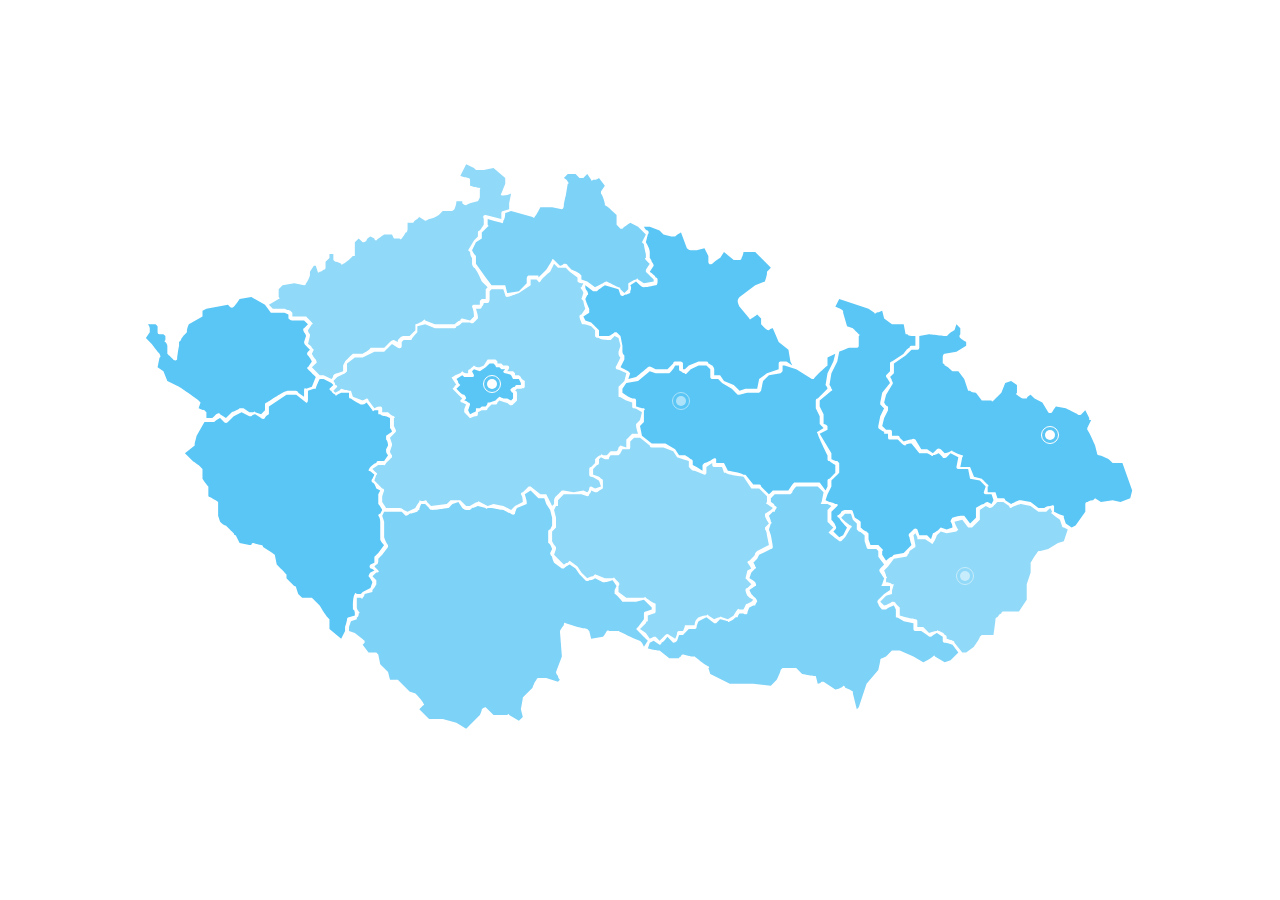
<file: index.html>
<!DOCTYPE html>
<html>
	<head>		
		<meta charset="utf-8">
		<title>CEZET Map</title>
		<link rel="shortcut icon" href="/favicon.ico" type="image/x-icon" />
		<link rel="shortcut icon" href="/favicon.png" />
		<link rel="stylesheet" href="cezetmap.css" />
		<link rel="stylesheet" href="cezetmap.custom.demo.css" />
	</head>

<body>

	<div class="cezetmap">
		<ul class="kraje">
			<li class="kraj zlinsky">a</li>
			<li class="kraj moravskoslezsky">b</li>
			<li class="kraj jihomoravsky">c</li>
			<li class="kraj olomoucky">d</li>
			<li class="kraj vysocina">e</li>
			<li class="kraj pardubicky">f</li>
			<li class="kraj kralovehradecky">g</li>
			<li class="kraj jihocesky">h</li>
			<li class="kraj hlavni-mesto-praha">i</li>
			<li class="kraj stredocesky">j</li>
			<li class="kraj liberecky">k</li>
			<li class="kraj plzensky">l</li>
			<li class="kraj ustecky">m</li>
			<li class="kraj karlovarsky">n</li>		
		</ul>

		<ul class="mesta">
			<li class="mesto praha ">Praha</li>
			<li class="mesto ostrava">Ostrava</li>			
			<li class="mesto zlin animate">Zlín</li>			
			<li class="mesto pardubice animate">Pardubice</li>
		</ul>
	</div>

</body>
</html>
</file>
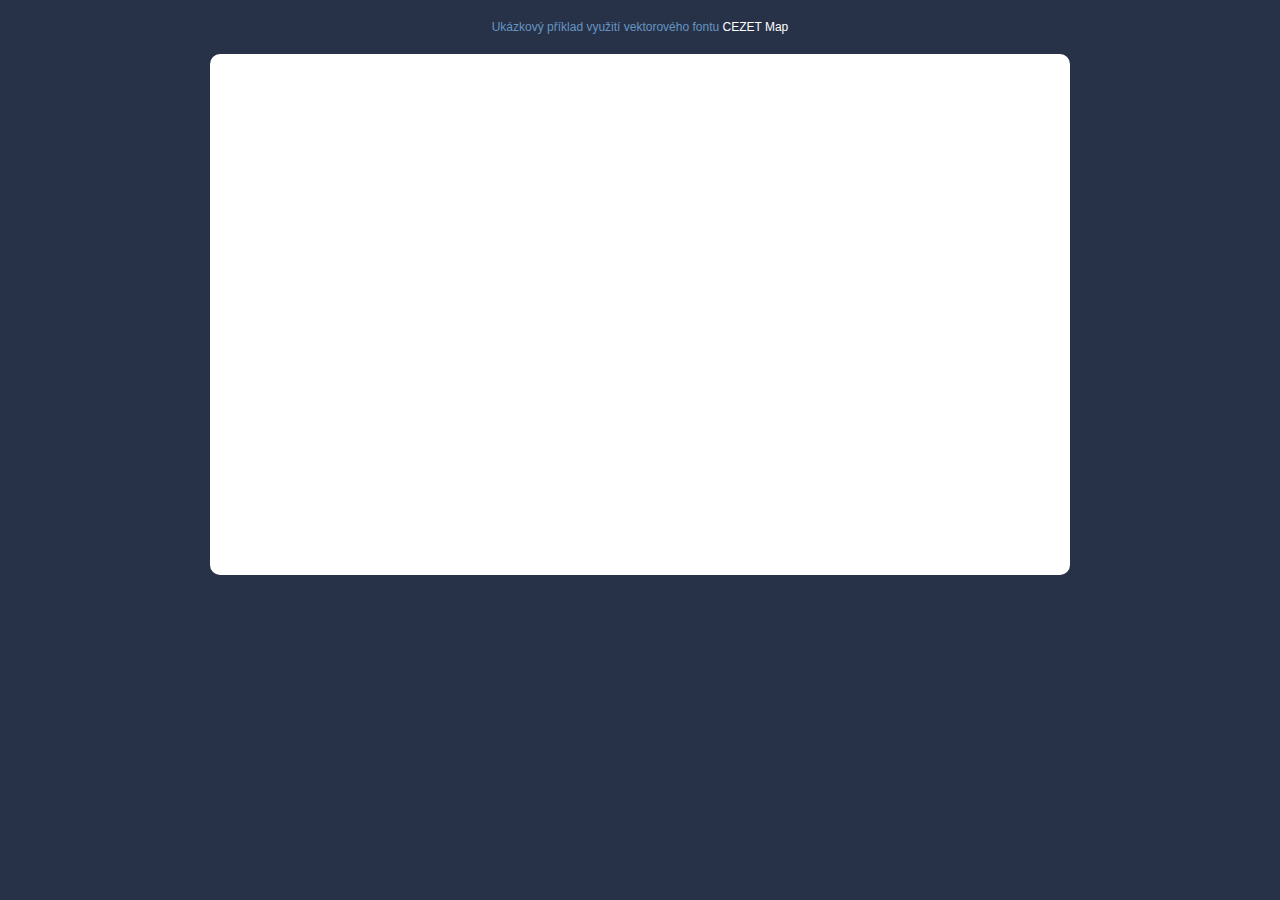
<file: demo/simple/index.html>
<!DOCTYPE html>
<html>
	<head>		
		<meta charset="utf-8">
		<title>CEZET Map | Ukázka použití</title>
		<link rel="shortcut icon" href="/favicon.ico" type="image/x-icon" />
		<link rel="shortcut icon" href="/favicon.png" />

		<link rel="stylesheet" href="../../css/cezetmap.css" />
		<link rel="stylesheet" href="../../css/cezetmap.custom.css" />
		<link rel="stylesheet" href="../cezetmap.custom.demo.css" />
	</head>

<body>

	<div class="project_info">
		<p>Ukázkový příklad využití vektorového fontu <a href="/">CEZET Map</a></p>
	</div>

	<div class="cezetmap_area">
		<div class="cezetmap">
			<ul class="kraje">
				<li class="kraj zlinsky"><a href="?kraj=zlinsky" title="Zlínský kraj">Zlínský kraj</a></li>
				<li class="kraj moravskoslezsky"><a href="?kraj=moravskoslezsky" title="Moravskoslezský kraj">Moravskoslezský kraj</a></li>
				<li class="kraj jihomoravsky"><a href="?kraj=jihomoravsky" title="Jihomoravský kraj">Jihomoravský kraj</a></li>
				<li class="kraj olomoucky"><a href="?kraj=olomoucky" title="Olomoucký kraj">Olomoucký kraj</a></li>
				<li class="kraj vysocina"><a href="?kraj=vysocina" title="Vysočina">Vysočina</a></li>
				<li class="kraj pardubicky"><a href="?kraj=pardubicky" title="Pardubický kraj">Pardubický kraj</a></li>
				<li class="kraj kralovehradecky"><a href="?kraj=kralovehradecky" title="Královehradecký kraj">Královehradecký kraj</a></li>
				<li class="kraj jihocesky"><a href="?kraj=jihocesky" title="Jihočeský kraj">Jihočeský kraj</a></li>
				<li class="kraj hlavni-mesto-praha"><a href="?kraj=praha" title="Hlavní město Praha">Hlavní město Praha</a></li>
				<li class="kraj stredocesky"><a href="?kraj=stredocesky" title="Středočeský kraj">Středočeský kraj</a></li>
				<li class="kraj liberecky"><a href="?kraj=liberecky" title="Liberecký kraj">Liberecký kraj</a></li>
				<li class="kraj plzensky"><a href="?kraj=plzensky" title="Plzeňský kraj">Plzeňský kraj</a></li>
				<li class="kraj ustecky"><a href="?kraj=ustecky" title="Ústecký kraj">Ústecký kraj</a></li>
				<li class="kraj karlovarsky"><a href="?kraj=karlovarsky" title="Karlovarský kraj">Karlovarský kraj</a></li>		
			</ul>

			<ul class="mesta">
				<li class="mesto praha"><a href="?mesto=praha">Praha</a></li>
				<li class="mesto brno"><a href="?mesto=brno">Brno</a></li>
				<li class="mesto ostrava"><a href="?mesto=ostrava">Ostrava</a></li>
				<li class="mesto plzen">Plzeň</li>
				<li class="mesto liberec">Liberec</li>
				<li class="mesto olomouc">Olomouc</li>
				<li class="mesto usti-nad-labem">Ústí nad Labem</li>
				<li class="mesto hradec-kralove">Hradec Králové</li>
				<li class="mesto ceske-budejovice">České Budějovice</li>
				<li class="mesto pardubice">Pardubice</li>
				<li class="mesto havirov">Havířov</li>
				<li class="mesto zlin">Zlín</li>
				<li class="mesto kladno">Kladno</li>
				<li class="mesto most">Most</li>
				<li class="mesto karvina">Karviná</li>
				<li class="mesto opava">Opava</li>
				<li class="mesto frydek-mistek">Frýdek - Místek</li>
				<li class="mesto karlovy-vary">Karlovy Vary</li>
				<li class="mesto jihlava">Jihlava</li>
				<li class="mesto teplice">Teplice</li>
				<li class="mesto decin">Děčín</li>
				<li class="mesto chomutov">Chomutov</li>
				<li class="mesto prerov">Přerov</li>
				<li class="mesto jablonec-nad-nisou">Jablonec nad Nisou</li>
				<li class="mesto mlada-boleslav">Mladá Boleslav</li>
				<li class="mesto prostejov">Prostějov</li>
				<li class="mesto trebic">Třebíč</li>
				<li class="mesto ceska-lipa">Česká lípa</li>
				<li class="mesto trinec">Třinec</li>
				<li class="mesto tabor">Tábor</li>
				<li class="mesto znojmo">Znojmo</li>
				<li class="mesto bruntal">Bruntál</li>
				<li class="mesto vsetin">Vsetín</li>
				<li class="mesto valasske-mezirici">Valašské Meziříčí</li>
				<li class="mesto uherske-hradiste">Uherské Hradiště</li>
				<li class="mesto uhersky-brod">Uherský Brod</li>
				<li class="mesto kromeriz">Kroměříž</li>
				<li class="mesto hranice">Hranice</li>
				<li class="mesto sumperk">Šumperk</li>
				<li class="mesto zabreh-na-morave">Zábřeh na Moravě</li>
				<li class="mesto mohelnice">Mohelnice</li>
				<li class="mesto krnov">Krnov</li>
				<li class="mesto kyjov">Kyjov</li>
				<li class="mesto hodonin">Hodonín</li>
				<li class="mesto bucovice">Bučovice</li>
				<li class="mesto vyskov">Výškov</li>
				<li class="mesto blansko">Blansko</li>
				<li class="mesto boskovice">Boskovice</li>
				<li class="mesto hustopece">Hustopeče</li>
				<li class="mesto ivancice">Ivančice</li>
				<li class="mesto svitavy">Svitavy</li>
				<li class="mesto ceska-trebova">Česká Třebová</li>
				<li class="mesto usti-nad-orlici">Ústí nad Orlicí</li>
				<li class="mesto vysoke-myto">Vysoké Mýto</li>
				<li class="mesto hlinsko">Hlinsko</li>
				<li class="mesto chrudim">Chrudim</li>
				<li class="mesto novy-jicin">Nový Jičín</li>
				<li class="mesto as">Aš</li>
				<li class="mesto cheb">Cheb</li>
				<li class="mesto sokolov">Sokolov</li>
				<li class="mesto ostrov">Ostrov</li>
				<li class="mesto marianske-lazne">Mariánské lázně</li>
				<li class="mesto tachov">Tachov</li>
				<li class="mesto domazlice">Domažlice</li>
				<li class="mesto klatovy">Klatovy</li>
				<li class="mesto susice">Sušice</li>
				<li class="mesto spalene-porici">Spálené poříčí</li>
				<li class="mesto rokycany">Rokycany</li>
				<li class="mesto vimperk">Vimperk</li>
				<li class="mesto prachatice">Prachatice</li>
				<li class="mesto cesky-krumlov">Český Krumlov</li>
				<li class="mesto trebon">Třeboň</li>
				<li class="mesto jindrichuv-hradec">Jindřichův Hradec</li>
				<li class="mesto sobeslav">Soběslav</li>
				<li class="mesto vodnany">Vodňany</li>
				<li class="mesto strakonice">Strakonice</li>
				<li class="mesto pisek">Písek</li>
				<li class="mesto blatna">Blatná</li>
				<li class="mesto dacice">Dačice</li>
				<li class="mesto moravske-budejovice">Moravské Budějovice</li>
				<li class="mesto telc">Telč</li>
				<li class="mesto trest">Trest</li>
				<li class="mesto velke-mezirici">Velké Meziříčí</li>
				<li class="mesto nove-mesto-na-morave">Nové Město na Moravě</li>
				<li class="mesto pelhrimov">Pelhřimov</li>
				<li class="mesto humpolec">Humpolec</li>
				<li class="mesto havlickuv-brod">Havlíčkův Brod</li>
				<li class="mesto chotebor">Chotěboř</li>
				<li class="mesto pribram">Příbram</li>
				<li class="mesto benesov">Benešov</li>
				<li class="mesto kutna-hora">Kutná Hora</li>
				<li class="mesto caslav">Čáslav</li>
				<li class="mesto kolin">Kolín</li>
				<li class="mesto podebrady">Poděbrady</li>
				<li class="mesto nymburk">Nymburk</li>
				<li class="mesto neratovice">Neratovice</li>
				<li class="mesto melnik">Mělník</li>
				<li class="mesto slany">Slaný</li>
				<li class="mesto rakovnik">Rakovník</li>
				<li class="mesto beroun">Beroun</li>
				<li class="mesto kadan">Kadaň</li>
				<li class="mesto zatec">Žatec</li>
				<li class="mesto louny">Louny</li>
				<li class="mesto jirkov">Jirkov</li>
				<li class="mesto litomerice">Litoměřice</li>
				<li class="mesto rumburk">Rumburk</li>
				<li class="mesto novy-bor">Nový bor</li>
				<li class="mesto turnov">Turnov</li>
				<li class="mesto jicin">Jičín</li>
				<li class="mesto nachod">Náchod</li>
				<li class="mesto trutnov">Trutnov</li>
			</ul>
		</div>	<!-- /cezetmap -->
	</div>	<!-- /cezetmap_area -->

	<script src="//ajax.googleapis.com/ajax/libs/jquery/1.9.0/jquery.min.js"></script>
	<script>window.jQuery || document.write('<script src="../../js/jquery-1.9.1.min.js"><\/script>')</script>
	<!--[if lt IE 8]> <script src="http://ie7-js.googlecode.com/svn/version/2.1(beta4)/IE8.js"></script> <![endif]-->
	<script src="../../js/cezetmap.js"></script>


</body>
</html>
</file>
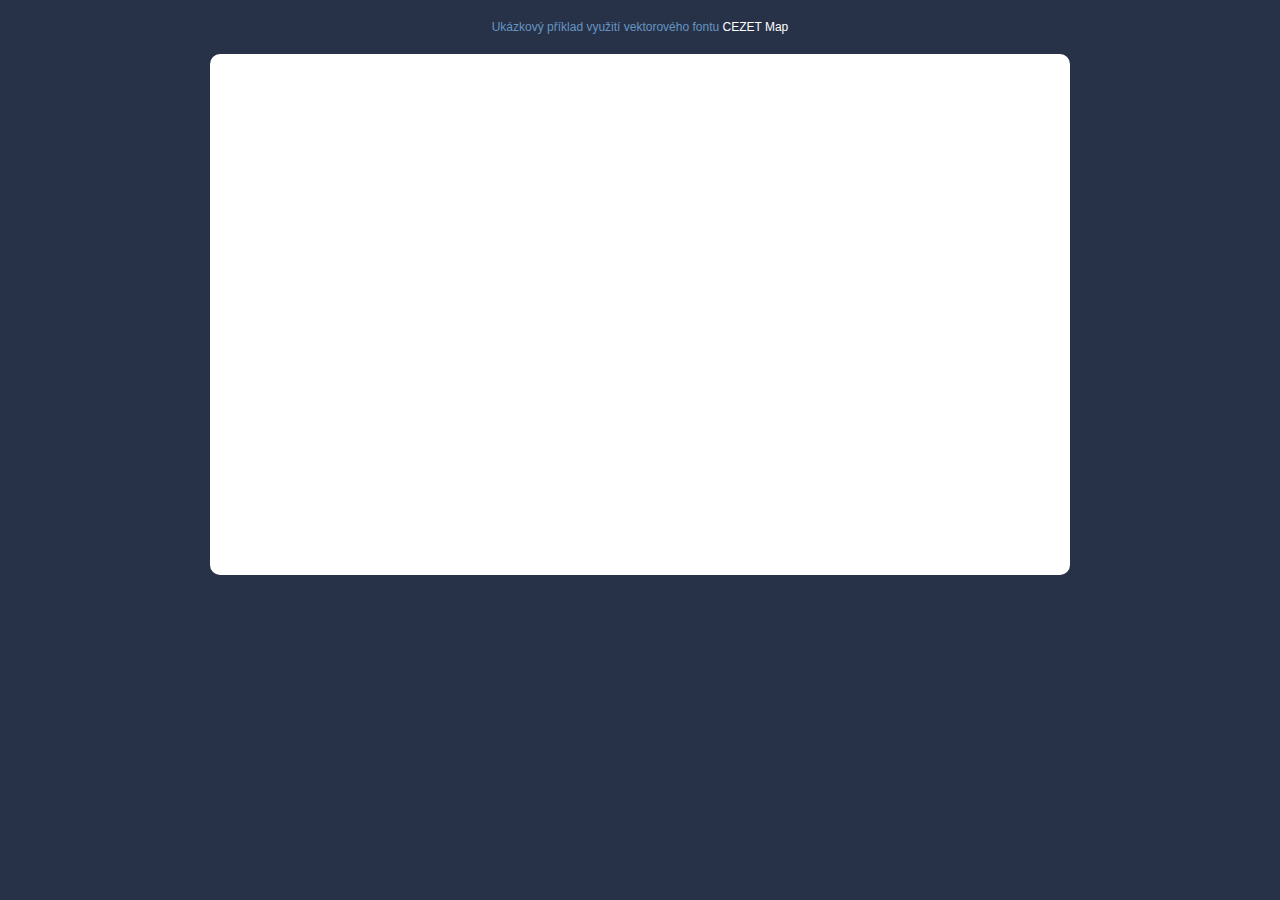
<file: demo/volby/index.html>
<!DOCTYPE html>
<html>
	<head>		
		<meta charset="utf-8">
		<title>CEZET Map | Ukázka použití</title>
		<link rel="shortcut icon" href="/favicon.ico" type="image/x-icon" />
		<link rel="shortcut icon" href="/favicon.png" />

		<link rel="stylesheet" href="../../css/cezetmap.css" />
		<link rel="stylesheet" href="../../css/cezetmap.custom.css" />
		<link rel="stylesheet" href="cezetmap.custom.volby.css" />
	</head>

<body>

	<div class="project_info">
		<p>Ukázkový příklad využití vektorového fontu <a href="/">CEZET Map</a></p>
	</div>

	<div class="cezetmap_area">
		<div class="cezetmap">
			<ul class="kraje">
				<li class="kraj volby_milos zlinsky"><a href="?kraj=zlinsky" title="Zlínský kraj">Zlínský kraj</a></li>
				<li class="kraj volby_milos moravskoslezsky"><a href="?kraj=moravskoslezsky" title="Moravskoslezský kraj">Moravskoslezský kraj</a></li>
				<li class="kraj volby_milos jihomoravsky"><a href="?kraj=jihomoravsky" title="Jihomoravský kraj">Jihomoravský kraj</a></li>
				<li class="kraj volby_milos olomoucky"><a href="?kraj=olomoucky" title="Olomoucký kraj">Olomoucký kraj</a></li>
				<li class="kraj volby_milos vysocina"><a href="?kraj=vysocina" title="Vysočina">Vysočina</a></li>
				<li class="kraj volby_milos pardubicky"><a href="?kraj=pardubicky" title="Pardubický kraj">Pardubický kraj</a></li>
				<li class="kraj volby_milos kralovehradecky"><a href="?kraj=kralovehradecky" title="Královehradecký kraj">Královehradecký kraj</a></li>
				<li class="kraj volby_milos jihocesky"><a href="?kraj=jihocesky" title="Jihočeský kraj">Jihočeský kraj</a></li>
				<li class="kraj volby_karel hlavni-mesto-praha"><a href="?kraj=praha" title="Hlavní město Praha">Hlavní město Praha</a></li>
				<li class="kraj volby_milos stredocesky"><a href="?kraj=stredocesky" title="Středočeský kraj">Středočeský kraj</a></li>
				<li class="kraj volby_milos liberecky"><a href="?kraj=liberecky" title="Liberecký kraj">Liberecký kraj</a></li>
				<li class="kraj volby_milos plzensky"><a href="?kraj=plzensky" title="Plzeňský kraj">Plzeňský kraj</a></li>
				<li class="kraj volby_milos ustecky"><a href="?kraj=ustecky" title="Ústecký kraj">Ústecký kraj</a></li>
				<li class="kraj volby_milos karlovarsky"><a href="?kraj=karlovarsky" title="Karlovarský kraj">Karlovarský kraj</a></li>		
			</ul>

			<ul class="mesta">
				<li class="mesto praha"><a href="?mesto=praha">Karel Schwarzenberg (66,01 %)</a></li>
				<li class="mesto brno"><a href="?mesto=brno">Miloš Zeman (57,36 %)</a></li>
				<li class="mesto ostrava"><a href="?mesto=ostrava">Miloš Zeman	 (67,25 %)</a></li>
				<li class="mesto plzen">Miloš Zeman	 (54,36 %)</li>
				<li class="mesto liberec">Miloš Zeman (50,23 %)</li>
				<li class="mesto olomouc">Miloš Zeman (63,26 %)</li>
				<li class="mesto usti-nad-labem">Miloš Zeman (61,86 %)</li>
				<li class="mesto hradec-kralove">Miloš Zeman (51,27 %)</li>
				<li class="mesto ceske-budejovice">Miloš Zeman (52,66 %)</li>
				<li class="mesto pardubice">Miloš Zeman (57,21 %)</li>
				<li class="mesto zlin">Miloš Zeman (58,46 %)</li>
				<li class="mesto karlovy-vary">Miloš Zeman	(55,96 %)</li>
				<li class="mesto jihlava">Miloš Zeman (64,13 %)</li>
			</ul>
		</div>	<!-- /cezetmap -->
	</div>	<!-- /cezetmap_area -->

	<script src="//ajax.googleapis.com/ajax/libs/jquery/1.9.0/jquery.min.js"></script>
	<script>window.jQuery || document.write('<script src="../../js/jquery-1.9.1.min.js"><\/script>')</script>
	<!--[if lt IE 8]> <script src="http://ie7-js.googlecode.com/svn/version/2.1(beta4)/IE8.js"></script> <![endif]-->
	<script src="../../js/cezetmap.js"></script>



</body>
</html>
</file>
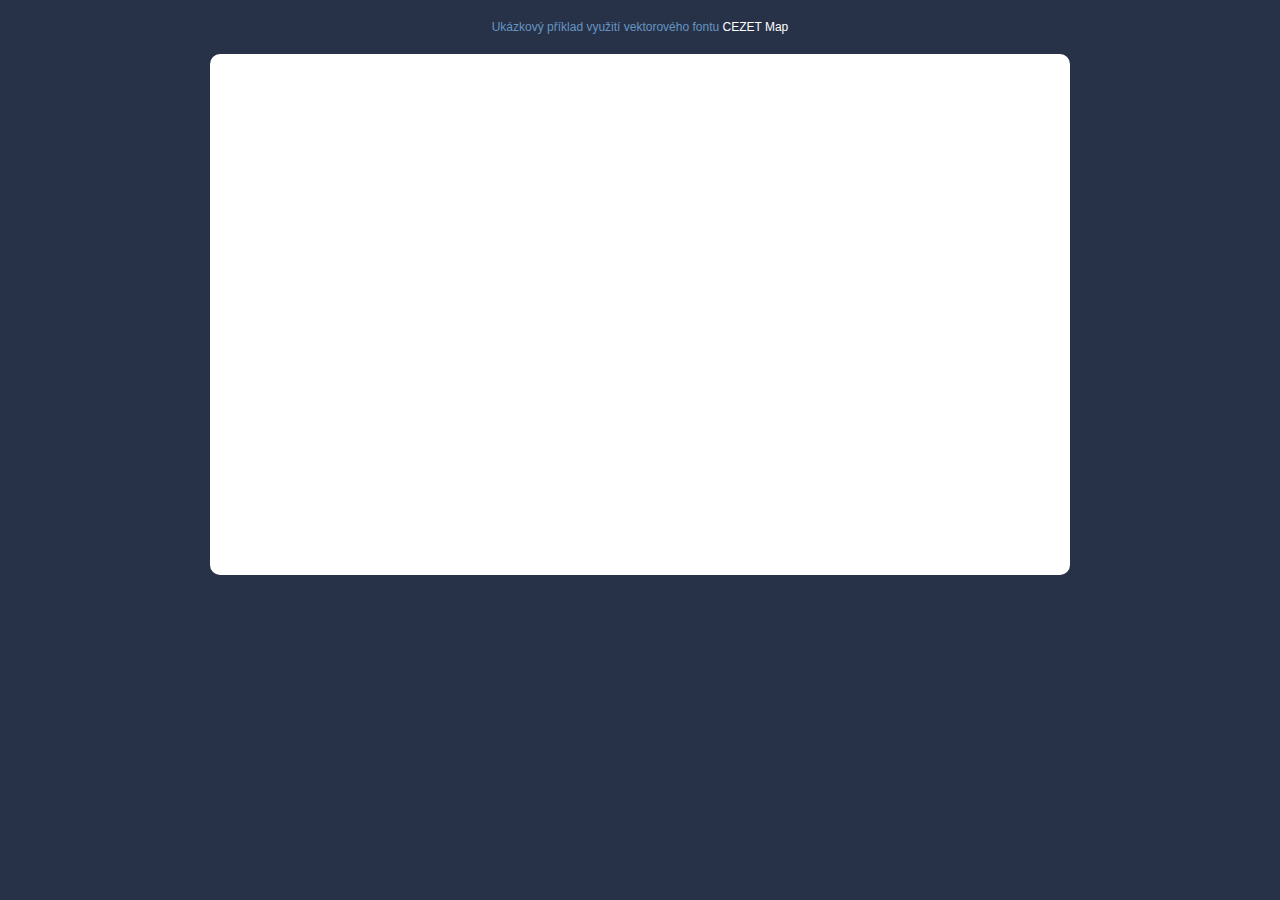
<file: demo/simple-demo.html>
<!DOCTYPE html>
<html>
	<head>		
		<meta charset="utf-8">
		<title>CEZET Map | Ukázka použití</title>
		<link rel="shortcut icon" href="/favicon.ico" type="image/x-icon" />
		<link rel="shortcut icon" href="/favicon.png" />

		<link rel="stylesheet" href="../css/cezetmap.css" />
		<link rel="stylesheet" href="../css/cezetmap.custom.css" />
		<link rel="stylesheet" href="cezetmap.custom.demo.css" />
	</head>

<body>

	<div class="project_info">
		<p>Ukázkový příklad využití vektorového fontu <a href="/">CEZET Map</a></p>
	</div>

	<div class="cezetmap_area">
		<div class="cezetmap">
			<ul class="kraje">
				<li class="kraj zlinsky"><a href="?kraj=zlinsky" title="Zlínský kraj">Zlínský kraj</a></li>
				<li class="kraj moravskoslezsky"><a href="?kraj=moravskoslezsky" title="Moravskoslezský kraj">Moravskoslezský kraj</a></li>
				<li class="kraj jihomoravsky"><a href="?kraj=jihomoravsky" title="Jihomoravský kraj">Jihomoravský kraj</a></li>
				<li class="kraj olomoucky"><a href="?kraj=olomoucky" title="Olomoucký kraj">Olomoucký kraj</a></li>
				<li class="kraj vysocina"><a href="?kraj=vysocina" title="Vysočina">Vysočina</a></li>
				<li class="kraj pardubicky"><a href="?kraj=pardubicky" title="Pardubický kraj">Pardubický kraj</a></li>
				<li class="kraj kralovehradecky"><a href="?kraj=kralovehradecky" title="Královehradecký kraj">Královehradecký kraj</a></li>
				<li class="kraj jihocesky"><a href="?kraj=jihocesky" title="Jihočeský kraj">Jihočeský kraj</a></li>
				<li class="kraj hlavni-mesto-praha"><a href="?kraj=praha" title="Hlavní město Praha">Hlavní město Praha</a></li>
				<li class="kraj stredocesky"><a href="?kraj=stredocesky" title="Středočeský kraj">Středočeský kraj</a></li>
				<li class="kraj liberecky"><a href="?kraj=liberecky" title="Liberecký kraj">Liberecký kraj</a></li>
				<li class="kraj plzensky"><a href="?kraj=plzensky" title="Plzeňský kraj">Plzeňský kraj</a></li>
				<li class="kraj ustecky"><a href="?kraj=ustecky" title="Ústecký kraj">Ústecký kraj</a></li>
				<li class="kraj karlovarsky"><a href="?kraj=karlovarsky" title="Karlovarský kraj">Karlovarský kraj</a></li>		
			</ul>

			<ul class="mesta">
				<li class="mesto praha"><a href="?mesto=praha">Praha</a></li>
				<li class="mesto brno"><a href="?mesto=brno">Brno</a></li>
				<li class="mesto ostrava"><a href="?mesto=ostrava">Ostrava</a></li>
				<li class="mesto plzen">Plzeň</li>
				<li class="mesto liberec">Liberec</li>
				<li class="mesto olomouc">Olomouc</li>
				<li class="mesto usti-nad-labem">Ústí nad Labem</li>
				<li class="mesto hradec-kralove">Hradec Králové</li>
				<li class="mesto ceske-budejovice">České Budějovice</li>
				<li class="mesto pardubice">Pardubice</li>
				<li class="mesto havirov">Havířov</li>
				<li class="mesto zlin">Zlín</li>
				<li class="mesto kladno">Kladno</li>
				<li class="mesto most">Most</li>
				<li class="mesto karvina">Karviná</li>
				<li class="mesto opava">Opava</li>
				<li class="mesto frydek-mistek">Frýdek - Místek</li>
				<li class="mesto karlovy-vary">Karlovy Vary</li>
				<li class="mesto jihlava">Jihlava</li>
				<li class="mesto teplice">Teplice</li>
				<li class="mesto decin">Děčín</li>
				<li class="mesto chomutov">Chomutov</li>
				<li class="mesto prerov">Přerov</li>
				<li class="mesto jablonec-nad-nisou">Jablonec nad Nisou</li>
				<li class="mesto mlada-boleslav">Mladá Boleslav</li>
				<li class="mesto prostejov">Prostějov</li>
				<li class="mesto trebic">Třebíč</li>
				<li class="mesto ceska-lipa">Česká lípa</li>
				<li class="mesto trinec">Třinec</li>
				<li class="mesto tabor">Tábor</li>
			</ul>
		</div>	<!-- /cezetmap -->
	</div>	<!-- /cezetmap_area -->

	<script src="//ajax.googleapis.com/ajax/libs/jquery/1.9.0/jquery.min.js"></script>
	<script>window.jQuery || document.write('<script src="../js/jquery-1.9.1.min.js"><\/script>')</script>
	<!--[if lt IE 8]> <script src="http://ie7-js.googlecode.com/svn/version/2.1(beta4)/IE8.js"></script> <![endif]-->
	<script src="../js/cezetmap.js"></script>


</body>
</html>
</file>
<file: cezetmap.css>
/* ============================== */
/* obecne nastaveni mapy          */
/* ============================== */

@font-face {
	font-family: 'cezetmap';
	src:url('/cezetmap/font/cezetmap.eot');
}
@font-face {
	font-family: 'cezetmap';
	src: url([data-uri]) format('woff'),
		 url([data-uri]) format('truetype');
	font-weight: normal;
	font-style: normal;
}

.cezetmap{
	/* width & height ratio: 1.734 */
	width: 370px;
	/* 370 / 1.734 = 213.39 */
	height: 213px;
	position: relative;
	overflow: hidden;
	font-family: "cezetmap";
	font-weight: normal; 
	font-style: normal; 
	font-size: 370px;
	line-height: 1em;

	-webkit-text-rendering: optimizeLegibility;
	-moz-text-rendering: optimizeLegibility;
	-ms-text-rendering: optimizeLegibility;
	-o-text-rendering: optimizeLegibility;
	text-rendering: optimizeLegibility;
	-moz-font-feature-settings: "liga=1";
	-ms-font-feature-settings: "liga" 1;
	-ms-font-feature-settings: "liga", "dlig";	
}

.cezetmap .kraje,
.cezetmap .regions,
.cezetmap .kraj,
.cezetmap .region,
.cezetmap .mesta,
.cezetmap .cities{
	display: block;
	position: absolute;
	left: 0;
	top: 0;
	width: 100%;
	height: 100%;
	margin: 0;
	padding: 0;
	list-style: none;
}

/* ============================== */
/* nastaveni kraju                */
/* ============================== */

.cezetmap .kraje,
.cezetmap .regions{
	z-index: 400;
	overflow: hidden;
}

.cezetmap .kraj,
.cezetmap .region{
	top: -37.8%;
	*top: -23.8%;
}

/* IE 9 hack */
@media all and (min-width:0) {
	.cezetmap .kraj,
	.cezetmap .region{
		top: -29.8% \0/;
	}
}

/* ============================== */
/* nastaveni mest                 */
/* ============================== */

.cezetmap .mesta,
.cezetmap .cities{
	z-index: 500;
}

.cezetmap .mesto,
.cezetmap .city,
.cezetmap .mesto:before,
.cezetmap .city:before{
	display: block;
	position: absolute;
	font-size: 0;
	border-radius: 100%;
	border: 1px solid white;
}

.cezetmap .mesto,
.cezetmap .city{
	width: 8px;
	height: 8px;
	margin-left: -4px;
	margin-top: -4px;
	background: white;
	text-indent: 9999px;
	z-index: 990;
}

.cezetmap .mesto:before,
.cezetmap .city:before{
	content: "";
	width: 16px;
	height: 16px;
	margin-left: -5px;
	margin-top: -5px;
	z-index: 800;
}
</file>
<file: cezetmap.custom.demo.css>
/* ============================== */
/* obecne nastaveni mapy          */
/* ============================== */

/* width & height ratio: 1.734 */
/* width a font-size musi mit stejnou hodnotu */

.cezetmap{
	/* width & height ratio: 1.734 */
	width: 1000px;
	/* 370 / 1.734 = 213.39 */
	height: 576px;
	/* musi byt stejne jako sirka (width) elementu cezetmap */
	font-size: 1000px;

	position: absolute;
	left: 50%; margin-left: -500px;
	top: 50%; margin-top: -288px;
}

/* ============================== */
/* nastaveni kraju                */
/* ============================== */

.cezetmap .kraj_active,
.cezetmap .region_active{
}

.cezetmap .hlavni-mesto-praha 	{ color: #59C6F5; }
.cezetmap .stredocesky			{ color: #90D9F8; }
.cezetmap .jihocesky			{ color: #7DD2F7; }
.cezetmap .plzensky				{ color: #59C6F5; }
.cezetmap .karlovarsky			{ color: #59C6F5; }
.cezetmap .ustecky				{ color: #90D9F8; }
.cezetmap .liberecky			{ color: #7DD2F7; }
.cezetmap .kralovehradecky		{ color: #59C6F5; }
.cezetmap .pardubicky			{ color: #59C6F5; }
.cezetmap .vysocina				{ color: #90D9F8; }
.cezetmap .jihomoravsky			{ color: #7DD2F7; }
.cezetmap .olomoucky			{ color: #59C6F5; }
.cezetmap .moravskoslezsky		{ color: #59C6F5; }
.cezetmap .zlinsky				{ color: #90D9F8; }

/* ============================== */
/* nastaveni mest                 */
/* ============================== */

.cezetmap .mesto,
.cezetmap .city{
	width: 8px;
	height: 8px;
	margin-left: -4px;
	margin-top: -4px;	
	background: white;
	border-color: transparent;
}

.cezetmap .mesto:before,
.cezetmap .city:before{
	width: 16px;
	height: 16px;
	margin-left: -5px;
	margin-top: -5px;
}

.cezetmap .mesto_active,
.cezetmap .city_active{
}

/* ============================== */
/* zakladni pozice vybranych mest */
/* ============================== */

.cezetmap .praha 				{ left: 35.1083591331269%; top: 38.3458646616541%; }
.cezetmap .brno 				{ left: 66.7492260061919%; top: 74.2212674543502%; }
.cezetmap .ostrava 				{ left: 90.8978328173375%; top: 47.1535982814178%; }
.cezetmap .plzen 				{ left: 18.5139318885449%; top: 52.4167561761547%; }
.cezetmap .liberec 				{ left: 43.2198142414861%; top: 11.8152524167562%; }
.cezetmap .olomouc 				{ left: 75.8513931888545%; top: 57.5725026852846%; }
.cezetmap .usti-nad-labem 		{ left: 28.6687306501548%; top: 16.0042964554243%; }
.cezetmap .hradec-kralove 		{ left: 54.8606811145511%; top: 34.3716433941998%; }
.cezetmap .ceske-budejovice 	{ left: 32.2600619195046%; top: 89.3662728249194%; }
.cezetmap .pardubice 			{ left: 53.9938080495356%; top: 41.3533834586466%; }
.cezetmap .havirov 				{ left: 93.0030959752322%; top: 49.0870032223416%; }
.cezetmap .zlin 				{ left: 82.3529411764706%; top: 71.7508055853921%; }
.cezetmap .kladno 				{ left: 29.4117647058824%; top: 36.5198711063373%; }
.cezetmap .most 				{ left: 22.6006191950464%; top: 22.4489795918367%; }
.cezetmap .karvina 				{ left: 94.6130030959752%; top: 46.1868958109560%; }
.cezetmap .opava 				{ left: 85.1393188854489%; top: 43.6090225563910%; }
.cezetmap .frydek-mistek 		{ left: 91.8266253869969%; top: 53.2760472610097%; }
.cezetmap .karlovy-vary 		{ left: 11.3931888544892%; top: 32.6530612244898%; }
.cezetmap .jihlava 				{ left: 51.3931888544892%; top: 66.1654135338346%; }
.cezetmap .teplice 				{ left: 25.7585139318885%; top: 17.1858216970999%; }
.cezetmap .decin 				{ left: 31.5170278637771%; top: 11.3856068743287%; }
.cezetmap .chomutov 			{ left: 19.5665634674923%; top: 24.0601503759398%; }
.cezetmap .prerov 				{ left: 78.8854489164087%; top: 62.9430719656284%; }
.cezetmap .jablonec-nad-nisou	{ left: 45.0773993808050%; top: 13.6412459720730%; }
.cezetmap .mlada-boleslav 		{ left: 41.1764705882353%; top: 26.5306122448980%; }
.cezetmap .prostejov 			{ left: 73.8080495356037%; top: 62.4060150375940%; }
.cezetmap .trebic 				{ left: 49.5356037151703%; top: 70.4618689581096%; }
.cezetmap .ceska-lipa 			{ left: 35.9752321981424%; top: 15.0375939849624%; }
.cezetmap .trinec 				{ left: 96.9040247678019%; top: 53.2760472610097%; }
.cezetmap .tabor 				{ left: 37.2755417956656%; top: 65.5209452201933%; }

/* ============================== */
/* nastaveni animace              */
/* ============================== */

@-webkit-keyframes cezetmap_animate {
  0%	{ opacity: .5; }
  50%	{ opacity: 1; }
  100%	{ opacity: .5; }
}
@-moz-keyframes cezetmap_animate {
  0% 	{ opacity: .5; }
  50%	{ opacity: 1; }
  100%	{ opacity: .5; }

}
@-o-keyframes cezetmap_animate {
  0%	{ opacity: .5; }
  50%	{ opacity: 1; }
  100%	{ opacity: .5; }
}
@keyframes cezetmap_animate {
  0%	{ opacity: .5; }
  50%	{ opacity: 1; }
  100%	{ opacity: .5; }
}

.cezetmap .mesto.animate,
.cezetmap .city.animate{
	opacity: .5;
	-webkit-animation: cezetmap_animate 5s infinite; /* Safari 4+ */
	-moz-animation:    cezetmap_animate 5s infinite; /* Fx 5+ */
	-o-animation:      cezetmap_animate 5s infinite; /* Opera 12+ */
	animation:         cezetmap_animate 5s infinite; /* IE 10+ */
}
</file>
<file: css/cezetmap.css>
@font-face{font-family:'cezetmap';src:url("font/cezetmap.eot");src:url("font/cezetmap.eot?#iefix") format("embedded-opentype"),url("font/cezetmap.woff") format("woff"),url("font/cezetmap.ttf") format("truetype"),url("font/cezetmap.svg#cezetmap") format("svg");font-weight:normal;font-style:normal}.cezetmap{width:370px;height:213px;margin:0 auto;position:relative;overflow:hidden}.cezetmap .regions,.cezetmap .cities{display:block;position:absolute;left:0;top:0;width:100%;height:100%;margin:0;padding:0;list-style:none;-webkit-touch-callout:none;-webkit-user-select:none;-khtml-user-select:none;-moz-user-select:none;-ms-user-select:none;user-select:none}.cezetmap .regions{font-family:"cezetmap";font-weight:normal;font-style:normal;font-size:370px;line-height:1em;-webkit-text-rendering:optimizeLegibility;-moz-text-rendering:optimizeLegibility;-ms-text-rendering:optimizeLegibility;-o-text-rendering:optimizeLegibility;text-rendering:optimizeLegibility;-moz-font-feature-settings:"liga=1";-ms-font-feature-settings:"liga" 1;-ms-font-feature-settings:"liga", "dlig";z-index:700}@media screen and (min-width: 0 \0){.cezetmap .regions{line-height:normal}}.cezetmap .region{display:block;position:absolute;left:0;top:0}.cezetmap .region-env{display:none}.cezetmap .zlinsky:before,.cezetmap .moravskoslezsky:before,.cezetmap .jihomoravsky:before,.cezetmap .olomoucky:before,.cezetmap .vysocina:before,.cezetmap .pardubicky:before,.cezetmap .kralovehradecky:before,.cezetmap .jihocesky:before,.cezetmap .hlavni-mesto-praha:before,.cezetmap .stredocesky:before,.cezetmap .liberecky:before,.cezetmap .plzensky:before,.cezetmap .ustecky:before,.cezetmap .karlovarsky:before{font-family:'cezetmap';speak:none;display:block;font-style:normal;font-weight:normal;-webkit-font-smoothing:antialiased}.cezetmap .zlinsky:before{content:"a"}.cezetmap .moravskoslezsky:before{content:"b"}.cezetmap .jihomoravsky:before{content:"c"}.cezetmap .olomoucky:before{content:"d"}.cezetmap .vysocina:before{content:"e"}.cezetmap .pardubicky:before{content:"f"}.cezetmap .kralovehradecky:before{content:"g"}.cezetmap .jihocesky:before{content:"h"}.cezetmap .hlavni-mesto-praha:before{content:"i"}.cezetmap .stredocesky:before{content:"j"}.cezetmap .liberecky:before{content:"k"}.cezetmap .plzensky:before{content:"l"}.cezetmap .karlovarsky:before{content:"m"}.cezetmap .ustecky:before{content:"n"}.cezetmap .zlinsky{color:#59C6F5}.cezetmap .moravskoslezsky{color:#90D9F8}.cezetmap .jihomoravsky{color:#7DD2F7}.cezetmap .olomoucky{color:#59C6F5}.cezetmap .vysocina{color:#59C6F5}.cezetmap .pardubicky{color:#90D9F8}.cezetmap .kralovehradecky{color:#7DD2F7}.cezetmap .jihocesky{color:#59C6F5}.cezetmap .hlavni-mesto-praha{color:#59C6F5}.cezetmap .stredocesky{color:#90D9F8}.cezetmap .liberecky{color:#7DD2F7}.cezetmap .plzensky{color:#59C6F5}.cezetmap .ustecky{color:#59C6F5}.cezetmap .karlovarsky{color:#90D9F8}.cezetmap .kraj_hover{color:#ff4354}.cezetmap .kraj_active{color:#138cc6}.cezetmap .cities{z-index:800}.cezetmap .city,.cezetmap .city-active:before,.cezetmap .city-hover:before{display:block;position:absolute;font-size:0;border-radius:100%}.cezetmap .city{width:8px;height:8px;margin-left:-4px;margin-top:-4px;font-family:Arial, Helvetica, sans-serif;background:white}.cezetmap .city:after{display:block;width:20px;height:20px;position:absolute;z-index:600;text-indent:0}.cezetmap .city-hover.mesto:after{display:none}.cezetmap .city-active:before,.cezetmap .city-hover:before{content:"";width:16px;height:16px;margin-left:-5px;margin-top:-5px;border:1px solid white;z-index:800}.cezetmap .city a{display:block;color:white;text-decoration:none}.cezetmap .city a.noPointer{cursor:default !important}.cezetmap .city-env{display:none;-moz-border-radius:11px/10px;-webkit-border-radius:11px/10px;border-radius:11px/10px;-moz-background-clip:padding;-webkit-background-clip:padding-box;background-clip:padding-box;background-color:rgba(34,44,64,0.8);font-size:12px;color:white;width:100px;padding:5px;position:absolute;bottom:10px;left:50%;margin-left:-55px;text-align:center;z-index:999}.cezetmap .city-env:before{content:" ";display:block;position:absolute;width:0px;height:0px;position:absolute;left:50%;margin-left:-6px;top:100%;border:solid transparent;border-top-color:rgba(34,44,64,0.8);border-width:6px}.cezetmap .city-hover .city-env{display:block}
</file>
<file: css/cezetmap.custom.css>
/* CEZET Map v2.2
 * 8.3.2013 (c) Moravio.com
 * Licence CC BY
 */

/* ==============================
 * obecne nastaveni mapy
 * ============================== 
 */

.cezetmap{
	/* width & height ratio: 1.734 */
	width: 370px;
	/* 370 / 1.734 = 213.39 */
	height: 213px;
}

.cezetmap .kraje{
	/* musi byt stejne jako sirka (width) elementu cezetmap */
	font-size: 370px;	
}

/* ==============================
 * nastaveni kraju
 * ==============================
 */

.cezetmap .zlinsky                   { color: #59C6F5; }
.cezetmap .moravskoslezsky           { color: #90D9F8; }
.cezetmap .jihomoravsky              { color: #7DD2F7; }
.cezetmap .olomoucky                 { color: #59C6F5; }
.cezetmap .vysocina	                 { color: #59C6F5; }
.cezetmap .pardubicky                { color: #90D9F8; }
.cezetmap .kralovehradecky           { color: #7DD2F7; }
.cezetmap .jihocesky                 { color: #59C6F5; }
.cezetmap .hlavni-mesto-praha        { color: #59C6F5; }
.cezetmap .stredocesky               { color: #90D9F8; }
.cezetmap .liberecky                 { color: #7DD2F7; }
.cezetmap .plzensky                  { color: #59C6F5; }
.cezetmap .ustecky                   { color: #59C6F5; }
.cezetmap .karlovarsky               { color: #90D9F8; }

.cezetmap .kraj_hover                { color: #ff4354; }
.cezetmap .kraj_active               { color: #138cc6; }

/* ==============================
 * nastaveni mest
 * ==============================
 */

/* znacka pro aktivni mesto */
.cezetmap .mesto{
	width: 8px;
	height: 8px;
	margin-left: -4px;
	margin-top: -4px;	
	background: white;
}

/* okraj znacky pro aktivni mesto */
.cezetmap .mesto_active:before,
.cezetmap .mesto_hover:before{
	width: 16px;
	height: 16px;
	margin-left: -5px;
	margin-top: -5px;
	border: 1px solid white;
}

/* ==============================
 * nastaveni tooltipu pro mesta
 * ==============================
 */

.cezetmap .mesto_env{
	display: none;
	-moz-border-radius: 11px / 10px;
	-webkit-border-radius: 11px / 10px;
	border-radius: 11px / 10px;
	-moz-background-clip: padding;
	-webkit-background-clip: padding-box;
	background-clip: padding-box;
	background-color: rgba(34,44,64,.8);

	font-size: 12px;
	color: white;
	width: 100px;
	padding: 5px;
	position: absolute;
	bottom: 10px;
	left: 50%;
	margin-left: -55px;
	text-align: center;
	z-index: 999;
}

.cezetmap .mesto_env:before{
	content: " ";
	display: block;
	position: absolute;
	width: 8px;
	height: 4px;
	background: url("img/tooltip_arrow.png") no-repeat 0 0;
	position: absolute;
	left: 50%;
	margin-left: -4px;
	bottom: -4px;
}

.cezetmap .mesto_hover .mesto_env{
	display: block;
}
</file>
<file: demo/cezetmap.custom.demo.css>
/* CEZET Map v2.1		          */
/* 26.2.2013 (c) Moravio.com 	  */
/* Licence CC BY 				  */

/* ============================== */
/* obecne nastaveni mapy          */
/* ============================== */

.cezetmap{
	/* width & height ratio: 1.734 */
	width: 800px;
	height: 461px;
}

.cezetmap .kraje{
	font-size: 800px;
}

/* ============================== */
/* stylovani stranky              */
/* ============================== */

body{
	background-color: #273248;
	font-family: Arial, Helvetica, sans-serif;
}

.cezetmap_area{
	width: 800px;
	padding: 30px;
	margin: 0 auto;
	-moz-border-radius: 10px;
	-webkit-border-radius: 10px;
	border-radius: 10px;
	-moz-background-clip: padding;
	-webkit-background-clip: padding-box;
	background-clip: padding-box;
	background-color: #fff;
	margin-bottom: 25px;
}

.cezetmap_code{
	width: 800px;
	padding: 15px 30px;
	margin: 0 auto;
	font-size: 11px;
	-moz-border-radius: 10px;
	-webkit-border-radius: 10px;
	border-radius: 10px;
	-moz-background-clip: padding;
	-webkit-background-clip: padding-box;
	background-clip: padding-box;
	background-color: #fff;
	margin-bottom: 25px;
	line-height: 1.6em;
}

.cezetmap_code a{
	color: #FF4250;
}

.cezetmap_code code{
	display: block;
	font-family: 'Courier New', Courier, monospace;
	font-size: 16px;
	margin: 15px 0;
}

.project_info{
	text-align: center;
	font-size: 12px;
	margin: 20px 0;
	color: #6695C2;
}

.project_info a{
	color: white;
	text-decoration: none;
}

/* ============================== */
/* vypis souradnic 	              */
/* ============================== */

.class_name{
	color: #008EC5;
	border-bottom: 1px dotted silver;
}
</file>
<file: demo/volby/cezetmap.custom.volby.css>
/* CEZET Map v2.2		          */
/* 8.3.2013 (c) Moravio.com 	  */
/* Licence CC BY 				  */

/* ============================== */
/* obecne nastaveni mapy          */
/* ============================== */

.cezetmap{
	/* width & height ratio: 1.734 */
	width: 800px;
	height: 461px;
}

.cezetmap .kraje{
	font-size: 800px;
}

/* ============================== */
/* stylovani stranky              */
/* ============================== */

body{
	background-color: #273248;
	font-family: Arial, Helvetica, sans-serif;
}

.cezetmap_area{
	width: 800px;
	padding: 30px;
	margin: 0 auto;
	position: relative;
	-moz-border-radius: 10px;
	-webkit-border-radius: 10px;
	border-radius: 10px;
	-moz-background-clip: padding;
	-webkit-background-clip: padding-box;
	background-clip: padding-box;
	background-color: #fff;
	margin-bottom: 25px;
}

.cezetmap_code{
	width: 800px;
	padding: 15px 30px;
	margin: 0 auto;
	font-size: 11px;
	-moz-border-radius: 10px;
	-webkit-border-radius: 10px;
	border-radius: 10px;
	-moz-background-clip: padding;
	-webkit-background-clip: padding-box;
	background-clip: padding-box;
	background-color: #fff;
	margin-bottom: 25px;
	line-height: 1.6em;
}

.cezetmap_code a{
	color: #FF4250;
}

.cezetmap_code code{
	display: block;
	font-family: 'Courier New', Courier, monospace;
	font-size: 16px;
	margin: 15px 0;
}

.project_info{
	text-align: center;
	font-size: 12px;
	margin: 20px 0;
	color: #6695C2;
}

.project_info a{
	color: white;
	text-decoration: none;
}

/* ============================== */
/* vypis souradnic 	              */
/* ============================== */

.class_name{
	color: #008EC5;
	border-bottom: 1px dotted silver;
}

/* ============================== */
/* mapove podklady 	              */
/* ============================== */

.toggle_map{
	position: absolute;
	right: 20px;
	top: 20px;
	z-index: 999;
	padding: 5px;
	background: white;
	color: #FF4250;
	text-decoration: none;
	font-size: 11px;
}

.cezetmap_area.withMap{
	background: transparent url("sourcemap.jpg") no-repeat -3px -5px;
}

.cezetmap_area.withMap .cezetmap .kraje{
	opacity: .5;
}

.cezetmap .volby_milos{ 
	color: #ff4354;
}

.cezetmap .volby_karel{
	color: #138cc6;
}

.cezetmap .mesto_env{
	width: 200px;
	margin-left: -105px;
}
</file>
